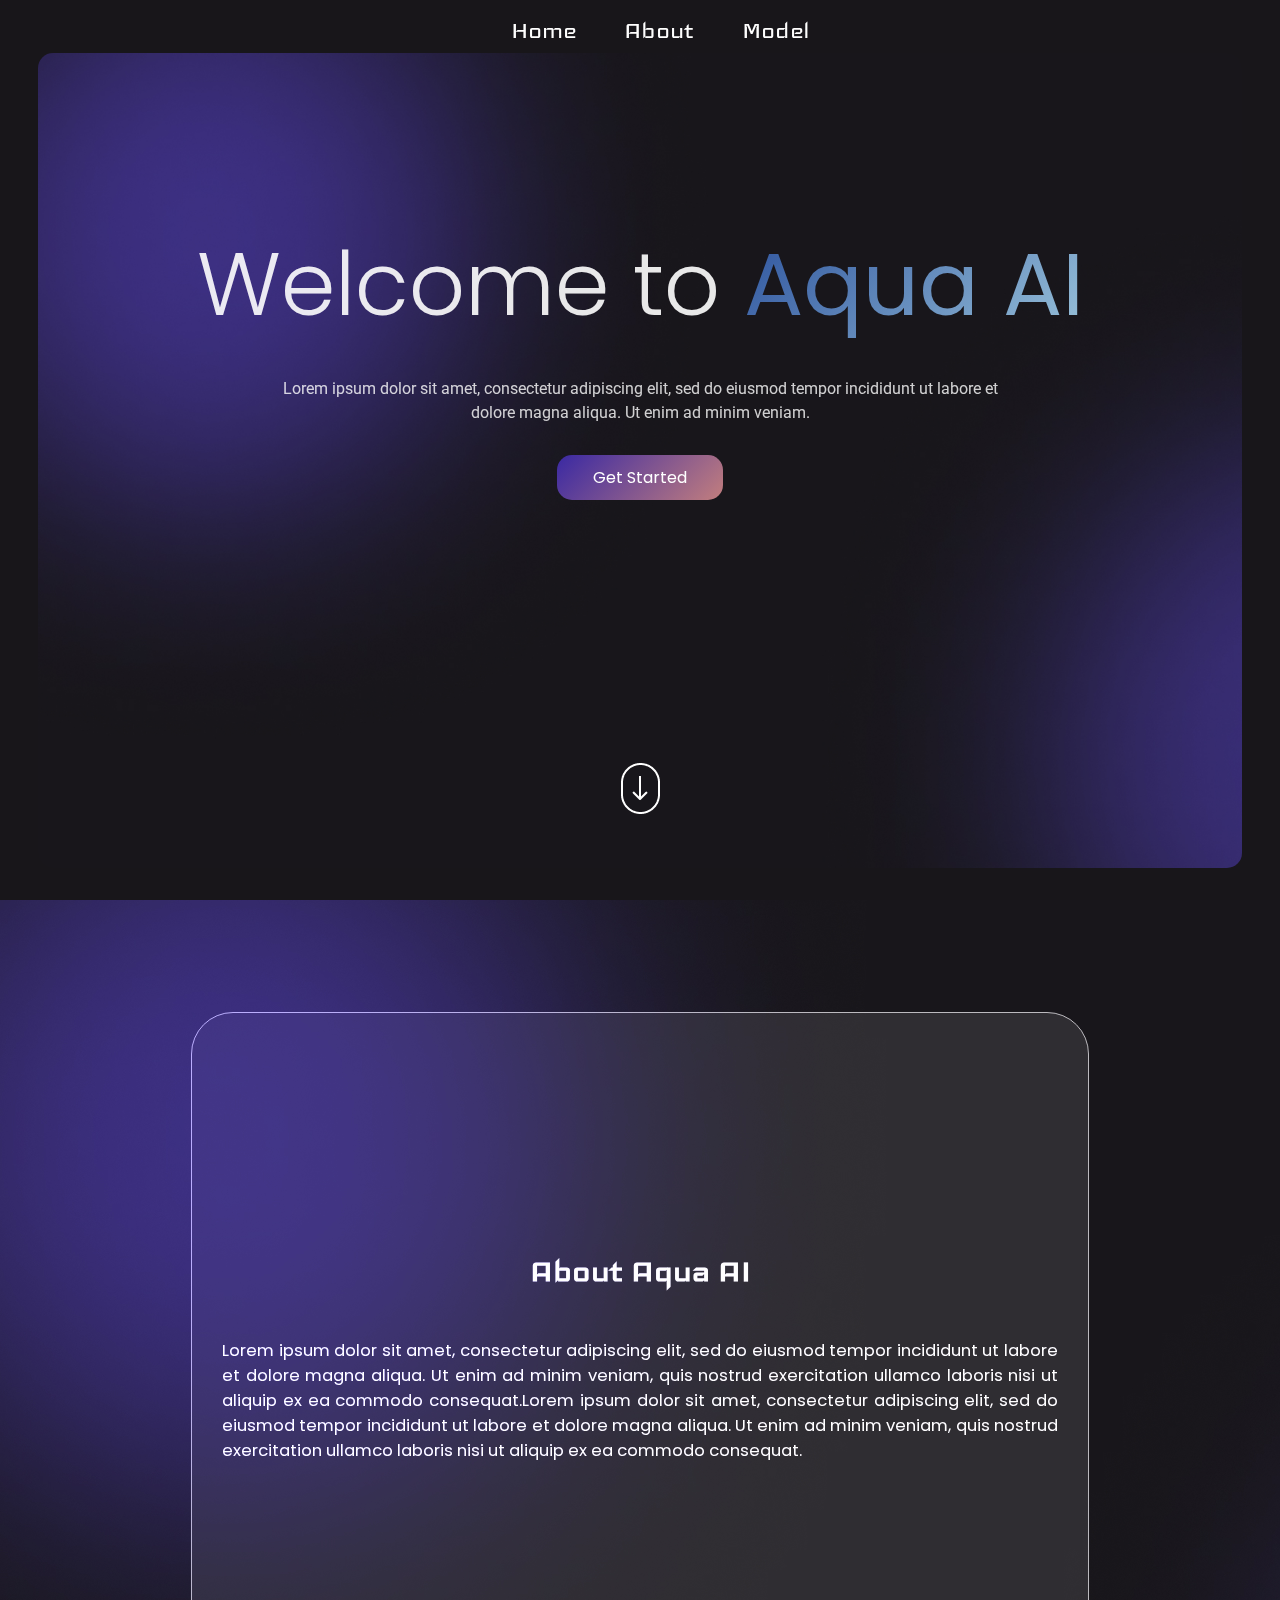
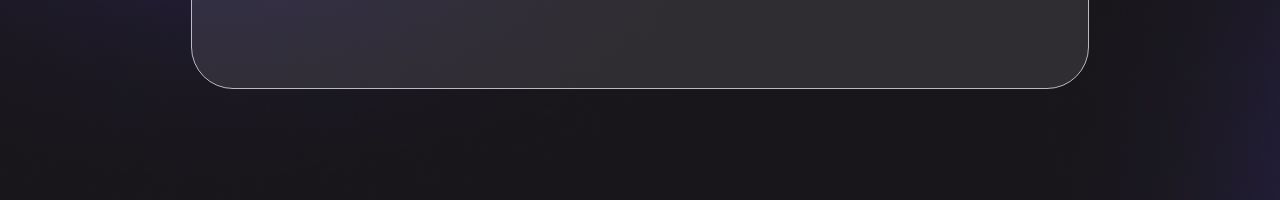
<file: templates/index.html>
<!DOCTYPE html>
<html lang="en">
<head>
    <meta charset="UTF-8">
    <meta name="viewport" content="width=device-width, initial-scale=1.0">
    <title>Aqua AI</title>
    <link rel="stylesheet" href="../static/styles.css">
    <link rel="icon" type="image/x-icon" href="../static/aqua-ai-logo-intertwining-the-fluidity-of-water-with-the-sharp-edge-of-technology-features-a-styli.ico">
</head>
<body>
    <script>
        window.watsonAssistantChatOptions = {
          integrationID: "86d59666-2e5b-49a3-ba25-6715ddfcf571", // The ID of this integration.
          region: "us-south", // The region your integration is hosted in.
          serviceInstanceID: "3829a60b-415e-4ea0-8eeb-d2fdbf4bfcf5", // The ID of your service instance.
          onLoad: async (instance) => { await instance.render(); }
        };
        setTimeout(function(){
          const t=document.createElement('script');
          t.src="https://web-chat.global.assistant.watson.appdomain.cloud/versions/" + (window.watsonAssistantChatOptions.clientVersion || 'latest') + "/WatsonAssistantChatEntry.js";
          document.head.appendChild(t);
        });
      </script>
    <header>
        <nav class="navbar">
            <ul class="menu">
                <li><a id = "navli1" href="#home">Home</a></li>
                <li><a id = "navli2" href="#about">About</a></li>
                <li><a id = "navli3" href="/ai" target="_blank">Model</a></li>
            </ul>
            <svg id = "ham" stroke="#fff" fill="#fff" stroke-width="0" viewBox="0 0 512 512" height="2em" width="2em" xmlns="http://www.w3.org/2000/svg"><path d="M32 96v64h448V96H32zm0 128v64h448v-64H32zm0 128v64h448v-64H32z"></path></svg>
        </nav>
    </header>

    <section class="hero" id = "home">
        <div class="content">
            <h1 id = "wel">Welcome to <span class="highlight">Aqua AI</span></h1>
            <p>Lorem ipsum dolor sit amet, consectetur adipiscing elit, sed do eiusmod tempor incididunt ut labore et dolore magna aliqua. Ut enim ad minim veniam.</p>
            <a class = "button" href="/ai" target="_blank">Get Started</a>
            <div class="next-page-icon">
            <a href = "#about"><img src ="../static/Group 2.png"></a>
            </div>
        </div>
    </section>

    <section id = "about">
        <div class="abt">
            <h2>About Aqua AI</h2>
            <p>Lorem ipsum dolor sit amet, consectetur adipiscing elit, sed do eiusmod tempor incididunt ut labore et dolore magna aliqua. Ut enim ad minim veniam, quis nostrud exercitation ullamco laboris nisi ut aliquip ex ea commodo consequat.Lorem ipsum dolor sit amet, consectetur adipiscing elit, sed do eiusmod tempor incididunt ut labore et dolore magna aliqua. Ut enim ad minim veniam, quis nostrud exercitation ullamco laboris nisi ut aliquip ex ea commodo consequat.</p>
        </div>
    </section>



    <script src = "../static/script.js"></script>
</body>
</html>
</file>
<file: static/styles.css>
@import url('https://fonts.googleapis.com/css2?family=Roboto:ital,wght@0,100;0,300;0,400;0,500;0,700;0,900;1,100;1,300;1,400;1,500;1,700;1,900&display=swap');
@import url('https://fonts.googleapis.com/css2?family=Iceland&display=swap');
@import url('https://fonts.googleapis.com/css2?family=Poppins:ital,wght@0,100;0,200;0,300;0,400;0,500;0,600;0,700;0,800;0,900;1,100;1,200;1,300;1,400;1,500;1,600;1,700;1,800;1,900&display=swap');

html{
    scroll-behavior: smooth;
}

header{
    overflow-x: hidden;
}

body{
    background-size: cover;
    background-repeat: no-repeat;
    height: auto;
    width: 100vw;
    overflow-x: hidden;
    margin: 0;
}

.navbar{
    position: fixed;
    display: flex;
    flex-direction: row;
    justify-content: space-around;
    align-items: center;
    width: 100%;
}

.navbar svg{
    margin-right: 10px;
    display: none;
}

.menu{
    display: flex;
    flex-direction: row;
    gap: 3rem;
    justify-content: center;
    align-items: center;
    width: 100%;
    list-style-type: none;
    transition: 0.5s ease-in-out;
}

.menu a{
    text-decoration: none;
    display: inline-block;
    color: #fff;
    font-family: "Iceland", sans-serif;
    font-weight: 400;
    font-style: normal;
    font-size: 1.8rem;
    overflow: hidden;
    transition: 0.3s ease-in-out;
}

.menu.active{
    color: rgb(0, 255, 255);
}


.menu a:hover{
    color: rgb(0, 255, 255);
}

.datainput {
    display: flex;
    color: #fff;
    flex-direction: column;
}

.form-container {
    display: flex;
    height: fit-content;
    width: 60%;
    flex-direction: column;
    justify-content: center;
    align-items: center;
}

.inner-container {
    display: flex;
    flex-wrap: wrap;
    gap: 2.5rem;
    justify-content: center;
    margin-top: 50px;
}

#ai {
    height: 100vh;
    background-image: url("./BgImg.jpg");
    width: 100vw;
    display: flex;
    align-items: center;
    justify-content: center;
}

.datainput input {
    width: 300px;
    height: 50px;
    background-color: rgba(255, 255, 255, 0.3);
    border-style: none;
    border-radius: 8px;
    padding-left: 10px;
    color: #fff;
    transition: 0.5s ease-in;
}

.datainput input:focus {
    outline: 2px solid rgba(207, 207, 207, 0.767);
}

.datainput label{
    margin-left: 12px;
    margin-bottom: 5px;
    font-family: "Poppins", sans-serif;
    font-weight: 400;
    font-style: normal;
    font-size: 0.8rem;
}

input::-webkit-outer-spin-button,
input::-webkit-inner-spin-button {
  -webkit-appearance: none;
  margin: 0;
}

#submitbtn input{
    width: 150px;
    height: 45px;
    background-image: linear-gradient(to right, rgba(0, 255, 255, 1), rgba(4, 150, 150, 1));
    color: #000;
    font-size: 1.2rem;
    cursor: pointer;
    transition: 0.5s ease-in-out;
}

#submitbtn input:hover{
    background-color: #fff;
}


.result{
    width: 80%;
    background-color: rgb(240, 230, 230);
    height: 300px;
    margin-top: 50px;
    border-radius: 20px;
    bottom: 30px;
    display: flex;
    justify-content: center;
    gap: 4rem;
    flex-direction: row;
    align-items:center;
    border-style: ridge;
}

.result h4, h3{
    font-family: "Poppins", sans-serif;
    font-weight: 600;
    font-style: normal;
}

.progress{
    width: 200px;
    height: 200px;
    display: grid;
    border-radius: 50%;

    place-items: center;
}

#progressvalue{
    height: calc(100% - 2rem);
    width: calc(100% - 2rem);
    border-radius: 50%;
    background-color: rgb(240, 230, 230);
    display: grid;
    place-items: center;
    font-size: 25px;
}

.conf{
    display: flex;
    flex-direction: column;
    justify-content: center;
    align-items: center;
    height: 90%;
}





.hero {
    display: flex;
    justify-content: center;
    align-items: center;
    width: 100vw;  
    height: 100vh; 
    background-color: #18161A;

}

.content {
    display: flex;
    color: #fff;
    align-items: center;
    text-align: center;
    flex-direction: column;
    width: 94%;  
    height: 85%; 
    background-image: url("./BgImg.jpg");
    border-radius: 15px;
    background-size: cover;
    padding-bottom: 50px;
    margin-top: 20px;
}

.content h1 {
padding-top: 12vh;
font-family: "Poppins", sans-serif;
  font-weight: 300;
  font-style: normal;
  font-size: 5.5rem;
margin-bottom: 10px;
opacity: 0.9;
}

.content .highlight {
    background: linear-gradient(135deg, #2F59AC, #A9D7F0);
    font-family: "Poppins", sans-serif;
    font-weight: 400;
    -webkit-text-fill-color: transparent; 
    -webkit-background-clip: text;
    opacity: 1;
}

.content p {
    font-family: 'roboto', sans-serif;
    margin-bottom: 30px;
    line-height: 1.5;
    max-width: 60%;
    opacity: 0.8;

}

.button{
    border-radius: 15px;
    font-family: "Poppins", sans-serif;
    background: linear-gradient(135deg, #3A29A3, #C27E7E);
    font-weight:400;
    color: #fff;
    width: 13vw;
    height: 5vh;
    transition: background-image 0.6s ease-in-out;
    border-style: none;
    cursor: pointer;
    text-decoration: none;
    display: grid;
    place-items: center;
}

.button:hover{
    background-image: linear-gradient(135deg,#C27E7E,#3A29A3);
}

.next-page-icon{
    bottom: 30px;
    justify-content: baseline;
    align-content: baseline;
    transition: transform 0.3s ease-in-out;
    margin-top: auto;
}

.next-page-icon:hover{
    transform: scale(1.2);
}


#about{
    height: 100vh;
    background-image: url("./BgImg.jpg");
    width: 100vw;
    display: flex;
    align-items: center;
    justify-content: center;
}

.abt{
    display: flex;
    flex-direction: column;
    width: 70%;
    height: 75vh;
    background-color: rgb(74, 71, 78,47%);
    background: rgba(74, 71, 78, 0.47);
    background-blend-mode: color-burn;
    mix-blend-mode: luminosity;
    border: 1px solid #7ACFFF;
    border-radius: 42px;
    text-align: center;
    justify-content: center;
    color: white;
    text-wrap: wrap;
}

.abt p{
    font-family: 'Poppins';
    font-style: normal;
    padding-left: 30px;
    padding-right: 30px;
    font-size: 1.3vw;
    text-align: justify;
}

.abt h2{
    font-family: 'Iceland';
    font-style: normal;
    font-size: 3vw;
}

.navbar{
    z-index: 10;
}



@media (max-width: 1110px) {

    .datainput input{
        width: 200px;
        height: 40px;
        font-size: 1rem;
    }

    .form-container{
        width: 90%;
    }

    .inner-container{
        gap: 1rem;
    }

    .abt p{
        font-size: 15px;
    }
}


@media (max-width: 475px){
    body{
        height: 100vh;
    }

    .hero{
        height: 100vh;
        width: 100vw;
        margin: 0;
    }

    #ai{
        height: 100%;
    }

    .form-container{
        height: fit-content;
    }

    .abt p{
        font-size: 16px;
    }

    .abt{
        height: 90vh;
        width: 90vw;
    }

    .abt h2{
        font-size: 40px;
    }

    .navbar svg{
        display: flex;
        top: 10px;
        right: 10px;
        position: fixed;
    }

    .content h1{
        font-size: 3rem;
    }

    .content p{
        max-width: 80vw;
    }

    .next-page-icon{
        bottom: 30px;
    }

    .button{
        width: 200px;
        margin-top: 30px;
    }

    .datainput input{
        width: 250px;
        height: 30px;
        font-size: 12px;
    }

    .datainput label{
        font-size: 0.6rem;
    }

    #submitbtn input{
        width: 100px;
        height: 35px;
        font-size: 0.9rem;
    }

    .result{
        margin-bottom: 50px;
        flex-direction: column;
        height: 100%;
        gap: 0;
        justify-content: center;
        text-align: center;
    }

    .progress{
        width: 100px;
        height: 100px;
        font-size: 20px;
    }

    
    .navbar{
        z-index: 10;
    }

    .menu{
        display: none;
        transition: 0.5s ease;
    }

    .menu.active{
        display: flex;
        flex-direction: column;
        background-color: #18161A;
        width: 70%;
        height: 300px;
        padding-left: 0;
        margin-top: 60px;
        border-radius: 20px;
    }

    .inner-container{
        margin-top: 30px;
        width: 100px;
    }

    #progressvalue{
        font-size: 14px;
    }

}
@media (max-width = 430px) {
    .inner-container{
        width: 150px;
    }
}
</file>
